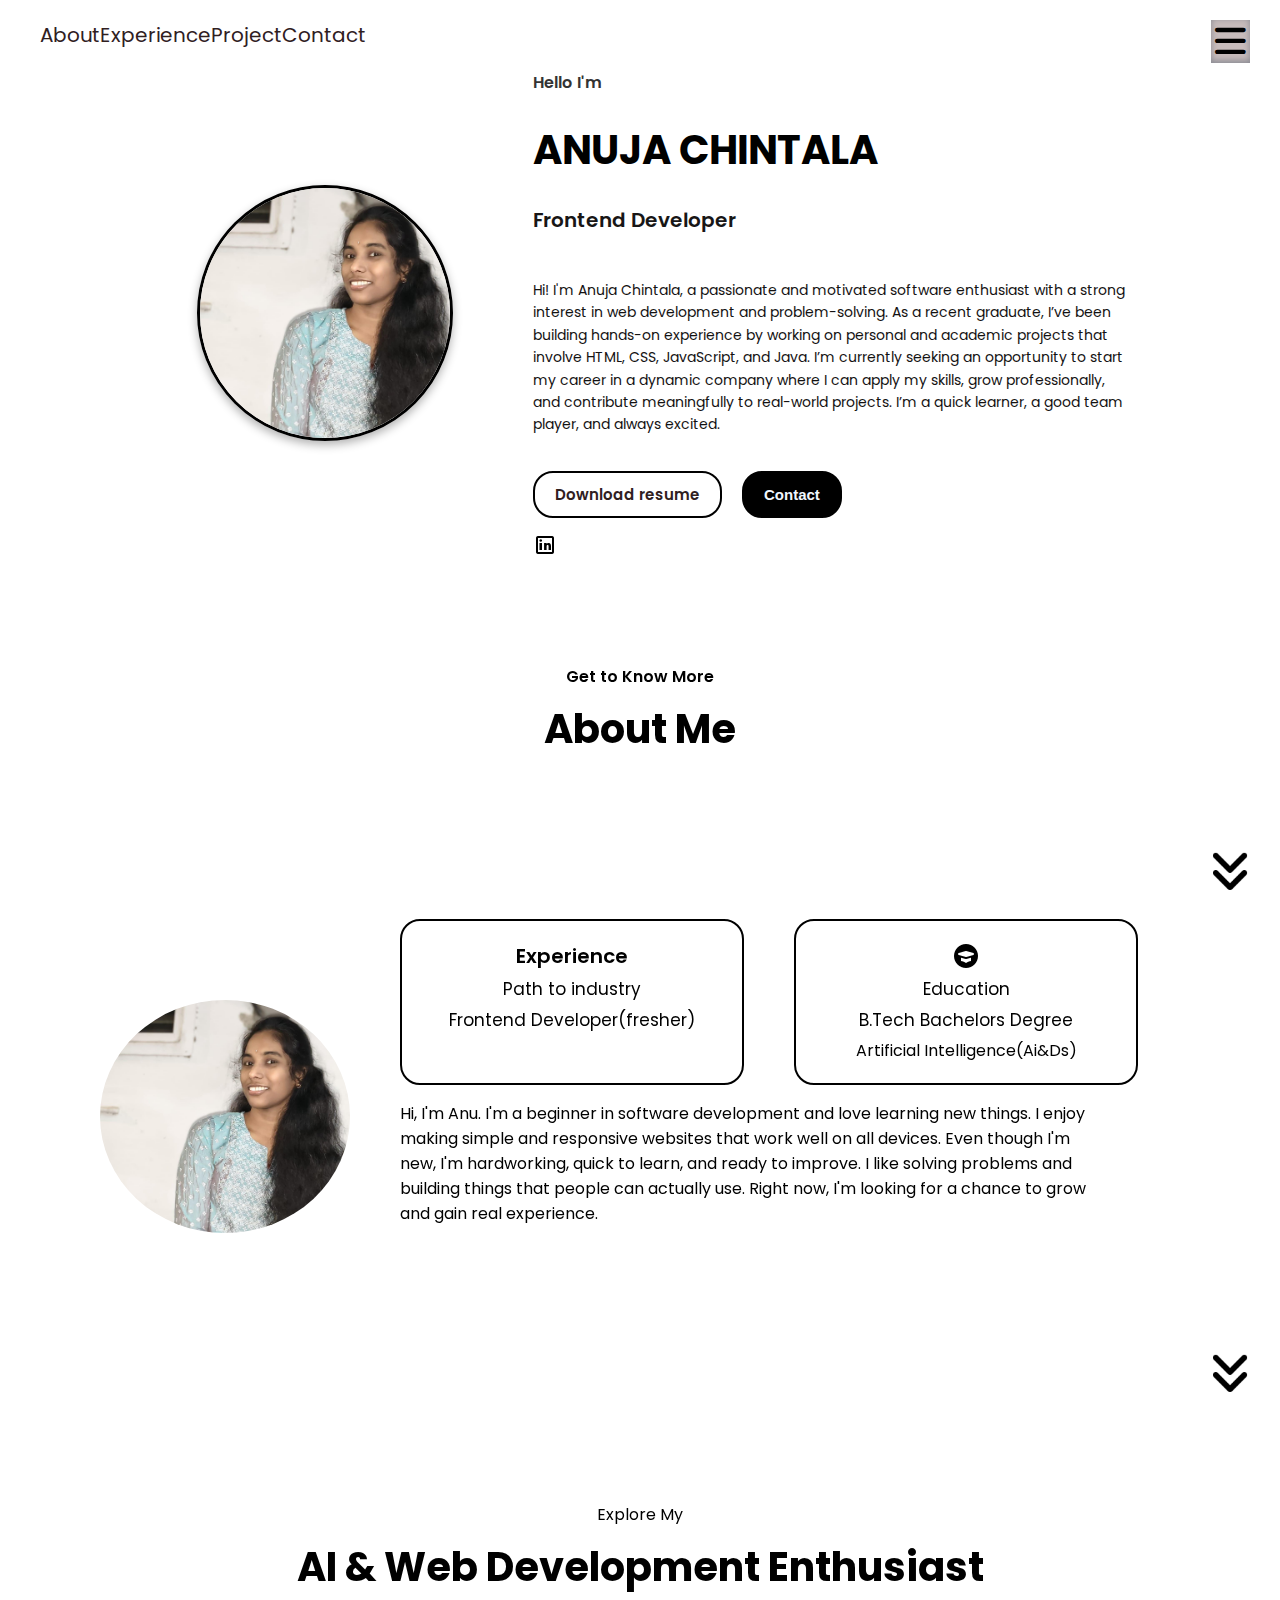
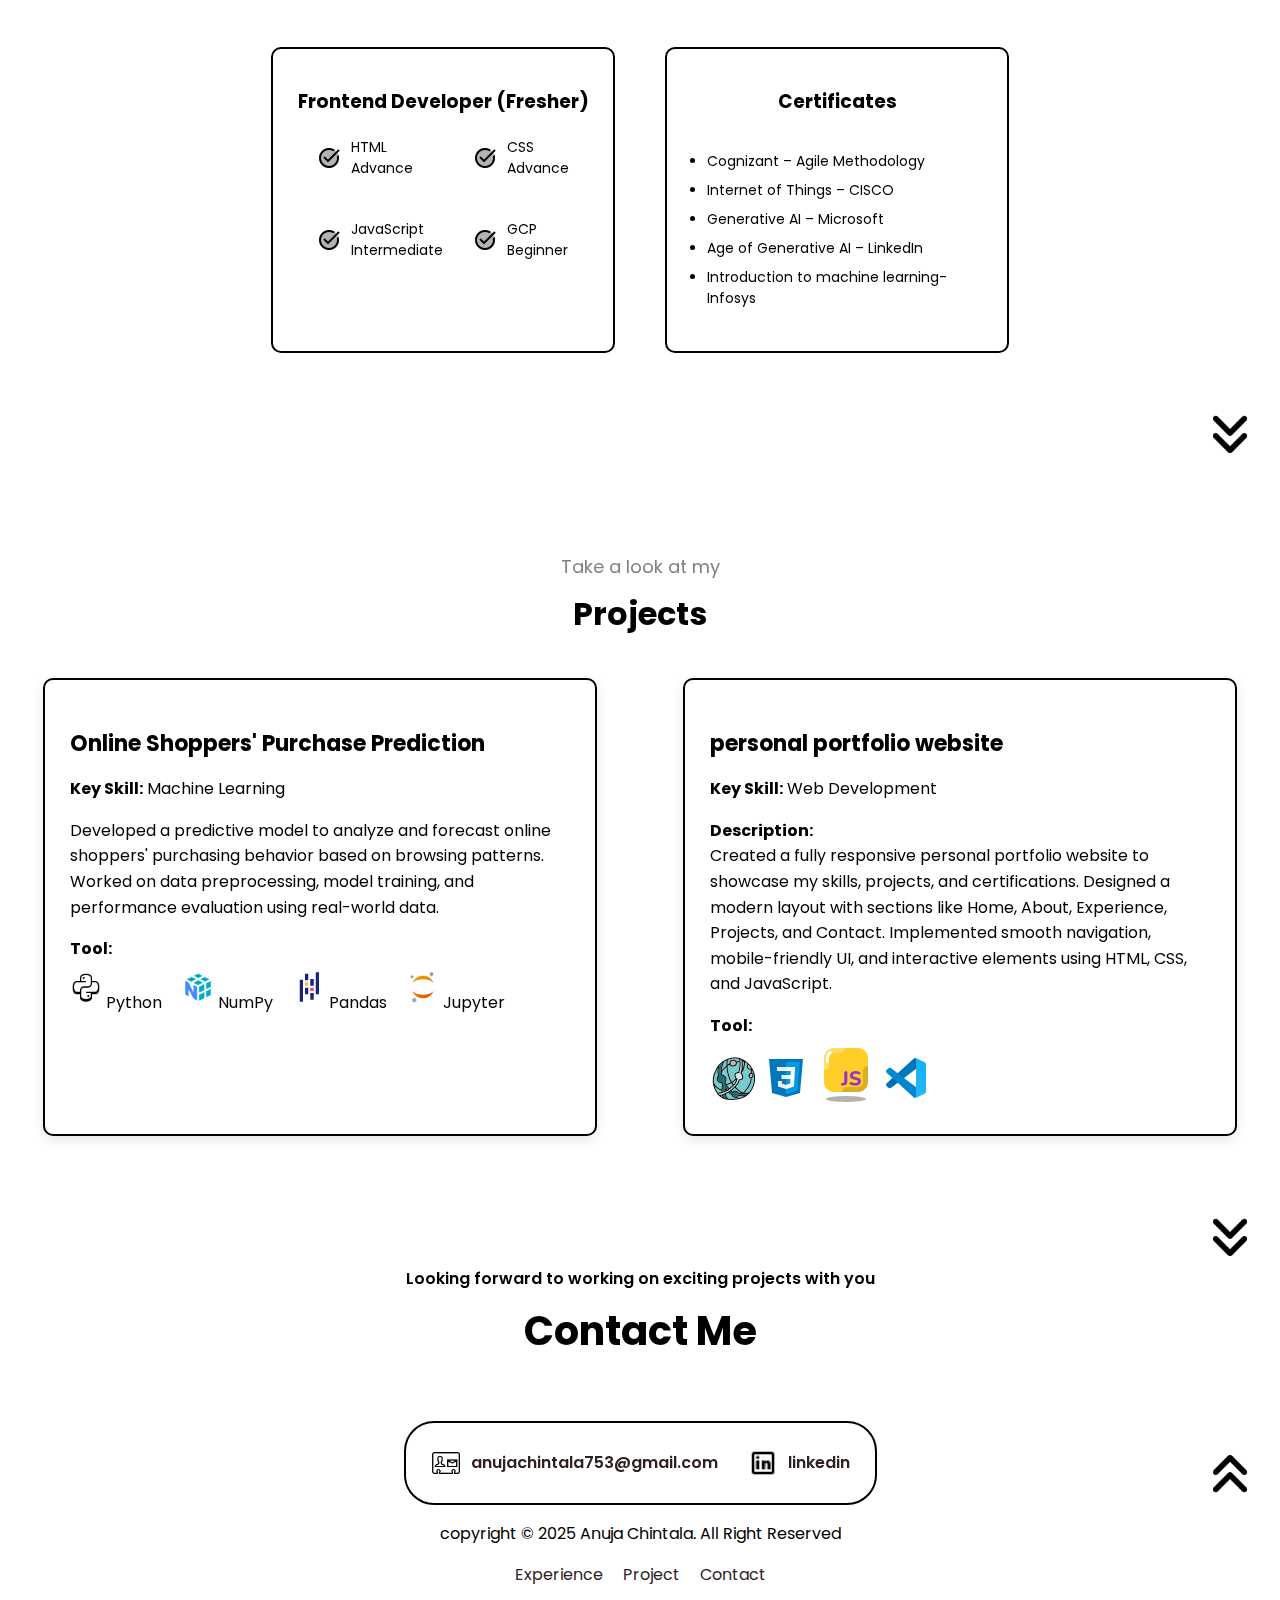
<file: Index.html>
<!DOCTYPE html>
<html lang="en">
<head>
    <meta charset="UTF-8">
    <meta name="viewport" content="width=device-width, initial-scale=1.0">
    <title>Anuja Chintala / Portfolio</title>
    <link rel="stylesheet" href="https://cdnjs.cloudflare.com/ajax/libs/font-awesome/6.7.2/css/all.min.css" integrity="sha512-Evv84Mr4kqVGRNSgIGL/F/aIDqQb7xQ2vcrdIwxfjThSH8CSR7PBEakCr51Ck+w+/U6swU2Im1vVX0SVk9ABhg==" crossorigin="anonymous" referrerpolicy="no-referrer" />
    <link rel="stylesheet" href="style.css">
    <link rel="stylesheet" href="sec1.css">
    <link rel="stylesheet" href="sec2.css">
    <link rel="stylesheet" href="sec3.css">
    <link rel="stylesheet" href="sec4.css">
    <link rel="stylesheet" href="sec5.css">
    <link rel="stylesheet" href="sec6.css">
</head>
<body>
  <!--Navbar-->
  <nav class="navbar" id="navbar">
   <ul class ="menu-bar"> 
    <li><a href="#About">About</a></li>
    <li><a href="#Experience">Experience</a></li>
    <li><a href="#Project">Project</a></li>
    <li><a href="#Contact">Contact</a></li>
   </ul>
  </nav>
  <!--Responsive Navbar-->
  <nav class="navbar-menu">
  <div class="hamburger" Onclick ="toggleMenu()"> 
    <i class="fa-solid fa-bars"></i>
  </div>
  <ul class="menu-bar" id="menuLinks">
    <li><a href="#About">About</a></li>
    <li><a href="#Experience">Experience</a></li>
    <li><a href="#Project">Projects</a></li>
    <li><a href="#Contact">Contact</a></li>
  </ul>
</nav>
<!--Section 1 /Home-->
  <section class="sec1">
    <div class ="sec-1-1">
      <img src="/anujachin.jpeg" alt="Anuja"/>
    </div>
    <div class ="sec-1-2">
      <span class="sec-1-2-1">Hello I'm</span>
      <h1>ANUJA CHINTALA</h1>
      <span class="sec-1-2-3">Frontend Developer</span>
      <p>Hi! I'm Anuja Chintala, a passionate and motivated software enthusiast with a strong interest in web development and problem-solving. 
    As a recent graduate, I’ve been building hands-on experience by working on personal and academic projects that involve HTML, CSS, JavaScript, and Java.
    I’m currently seeking an opportunity to start my career in a dynamic company where I can apply my skills, grow professionally, and contribute meaningfully to real-world projects. 
    I’m a quick learner, a good team player, and always excited.
  </p>
      <div class="btns">
        <a href ="Anu pics/Anuja Chintala(1).pdf" Download="Anuja Chintala.pdf">Download resume</a>
        <button onclick="window.location.href='mailto:anujachintala753@gmail.com'">Contact</button>
      </div>
    <div class="Social-icons">
        <a href="https://www.linkedin.com/in/chintala-anuja-038896249" target="_blank">
        <img src="/icons8-linkedin-24.png" alt="LinkedIn">
        </a>
    </div>
  </section>
  <!--Section 2 / About -->
  <section class="sec2" id="About">
    <a class="arrow" href="#Experience">
      <img src="/angles-down-solid.png"> </a>
    <div class="sec-2-1">
      <span> Get to Know More</span>
      <h1>About Me</h1>
    </div>
    <div class="sec-2-2">
      <div class="sec-2-2-1">
        <img src="/anujachin.jpeg" alt=""/>
      </div>
      <div class="sec-2-2-2">
        <div class="sec-2-2-2-1">
          <div class="box">
            <span>Experience</span>
            <span>Path to industry</span>
            <span>Frontend Developer(fresher)</span>
            <span></span>
          </div>
          <div class="box">
            <img src="/icons8-education-30.png" alt=""/>
            <span>Education</span>
            <span>B.Tech Bachelors Degree</B></span>
            <span> Artificial Intelligence(Ai&Ds)</span>
          </div>
    </div>
    <p class="p1">Hi, I'm Anu. I'm a beginner in software development and love learning new things.
I enjoy making simple and responsive websites that work well on all devices.
Even though I'm new, I'm hardworking, quick to learn, and ready to improve.
I like solving problems and building things that people can actually use.
Right now, I'm looking for a chance to grow and gain real experience.
        </p>
       </div>
      </div>
   </section>

      <!--section-3/ experience-->
       <section class="sec3" id="Experience">
        <a class="arrow" href="#Project"><img src="/angles-down-solid.png"> </a>
  <div class="sec-3-1">
    <span>Explore My</span>
    <h1>AI & Web Development Enthusiast</h1>
  </div>

  <div class="sec-3-2">
    <!-- Box 1: Skills -->
    <div class="box2">
      <h3>Frontend Developer (Fresher)</h3>
      <div class="skills">
        <div class="skills-1">
          <img src="/icons8-tick-mark-24.png" alt="tick" />
          <div class="skills-1-2">
            <span>HTML</span>
            <span>Advance</span>
          </div>
        </div>
        <div class="skills-1">
          <img src="/icons8-tick-mark-24.png" alt="tick" />
          <div class="skills-1-2">
            <span>CSS</span>
            <span>Advance</span>
          </div>
        </div>
        <div class="skills-1">
          <img src="/icons8-tick-mark-24.png" alt="tick" />
          <div class="skills-1-2">
            <span>JavaScript</span>
            <span>Intermediate</span>
          </div>
        </div>
        <div class="skills-1">
          <img src="/icons8-tick-mark-24.png" alt="tick" />
          <div class="skills-1-2">
            <span>GCP</span>
            <span>Beginner</span>
          </div>
        </div>
      </div>
    </div>

    <!-- Box 2: Certificates -->
    <div class="box2">
      <h3>Certificates</h3>
      <ul class="cert-list">
        <li>Cognizant – Agile Methodology</li>
        <li>Internet of Things – CISCO</li>
        <li>Generative AI – Microsoft</li>
        <li>Age of Generative AI – LinkedIn</li>
        <li>Introduction to machine learning-Infosys</li>
      </ul>
    </div>
  </div>
</section>
<!--section 4/ Project-->
<section class="sec4" id="Project">
  <a class="arrow" href="#Contact"><img src="/angles-down-solid.png"> </a>
  <div class="sec-4-1">
    <span>Take a look at my</span>
    <h2>Projects</h2>
  </div>
  
  <div class="sec-4-2">
    <div class="box3">
      <h3>Online Shoppers' Purchase Prediction</h3>
      <p><strong>Key Skill:</strong> Machine Learning</p>
      <p>
        Developed a predictive model to analyze and forecast online shoppers' purchasing behavior 
        based on browsing patterns. Worked on data preprocessing, model training, and performance 
        evaluation using real-world data.
      </p>
      <div class="tool-used">
        <strong>Tool:</strong><br />
       <div class="tool-set">
    <div class="tool-icon">
      <img src="/icons8-python-48.png" alt="Python" />
      <span>Python</span>
    </div>

    <div class="tool-icon">
      <img src="/icons8-numpy-48.png" alt="NumPy" />
      <span>NumPy</span>
    </div>

    <div class="tool-icon">
      <img src="/icons8-pandas-48.png" alt="Pandas" />
      <span>Pandas</span>
    </div>

    <div class="tool-icon">
      <img src="/icons8-jupyter-48.png" alt="Jupyter" />
      <span>Jupyter</span>
    </div>
        <span style="font-size: 14px;"><scikit-learn></span>
      </div> 
    </div>   
  </div>

  <!--box-2/project-->
   <div class="box3">
    <h3>personal portfolio website</h3>
    <p><strong>Key Skill:</strong> Web Development</p>
  <p><strong>Description:</strong><br>
    Created a fully responsive personal portfolio website to showcase my skills, projects, and certifications. Designed a modern layout with sections like Home, About, Experience, Projects, and Contact. Implemented smooth navigation, mobile-friendly UI, and interactive elements using HTML, CSS, and JavaScript.
  </p>
  <div class="tool-used">
    <strong>Tool:</strong><br />
        <img src="/icons8-website-48.png" alt="HTML5" />
        <img src="/icons8-css3-48.png" alt="CSS" />
        <img src="/icons8-javascript-64.png" alt="Java-Script" />
        <img src="/icons8-visual-studio-code-2019-48.png" alt="visual-studio" />
        <span style="font-size: 14px;"><scikit-learn></span>
  </div>
   </div>
</section>

<!--section-5/ contact-->
<section class="sec5" >
  <a class="arrow" href="#Contact">
    <img src="/angles-up-solid (1).png"> </a>
  <div class="sec-5-1">
    <span>Looking forward to working on exciting projects with you</span>
  <h1>Contact Me</h1>
  </div>
  <div class="sec-5-2">
    <a class="a1" href="https://mail.google.com/mail/u/0/?tab=rm&ogbl">
      <img src="/icons8-mail-contact-50.png" alt=""/>
      <span>anujachintala753@gmail.com</span></a>
    <a class="a1" href="https://www.linkedin.com/in/chintala-anuja-038896249/">
      <img src="/icons8-linkedin-24.png" alt=""/>
      <span>linkedin</span></a>
  </div>
</section>

<!--section-6/Animation& Scroll-->
<footer id="Contact" id="navbar">
  <a class="arrow" href="#navbar">
    <img src="/angles-down-solid.png"> </a>
  <p>copyright © 2025 Anuja Chintala. All Right Reserved</p>
  <div class="footer-links">
    <!-- <a href="#About">About</a> -->
    <a href="#Experience">Experience</a>
    <a href="#Project">Project</a>
    <a href="#Contact">Contact</a>
  </div>
</footer>

  <script src="Script.js"></script>
 </body>
</html>
</file>
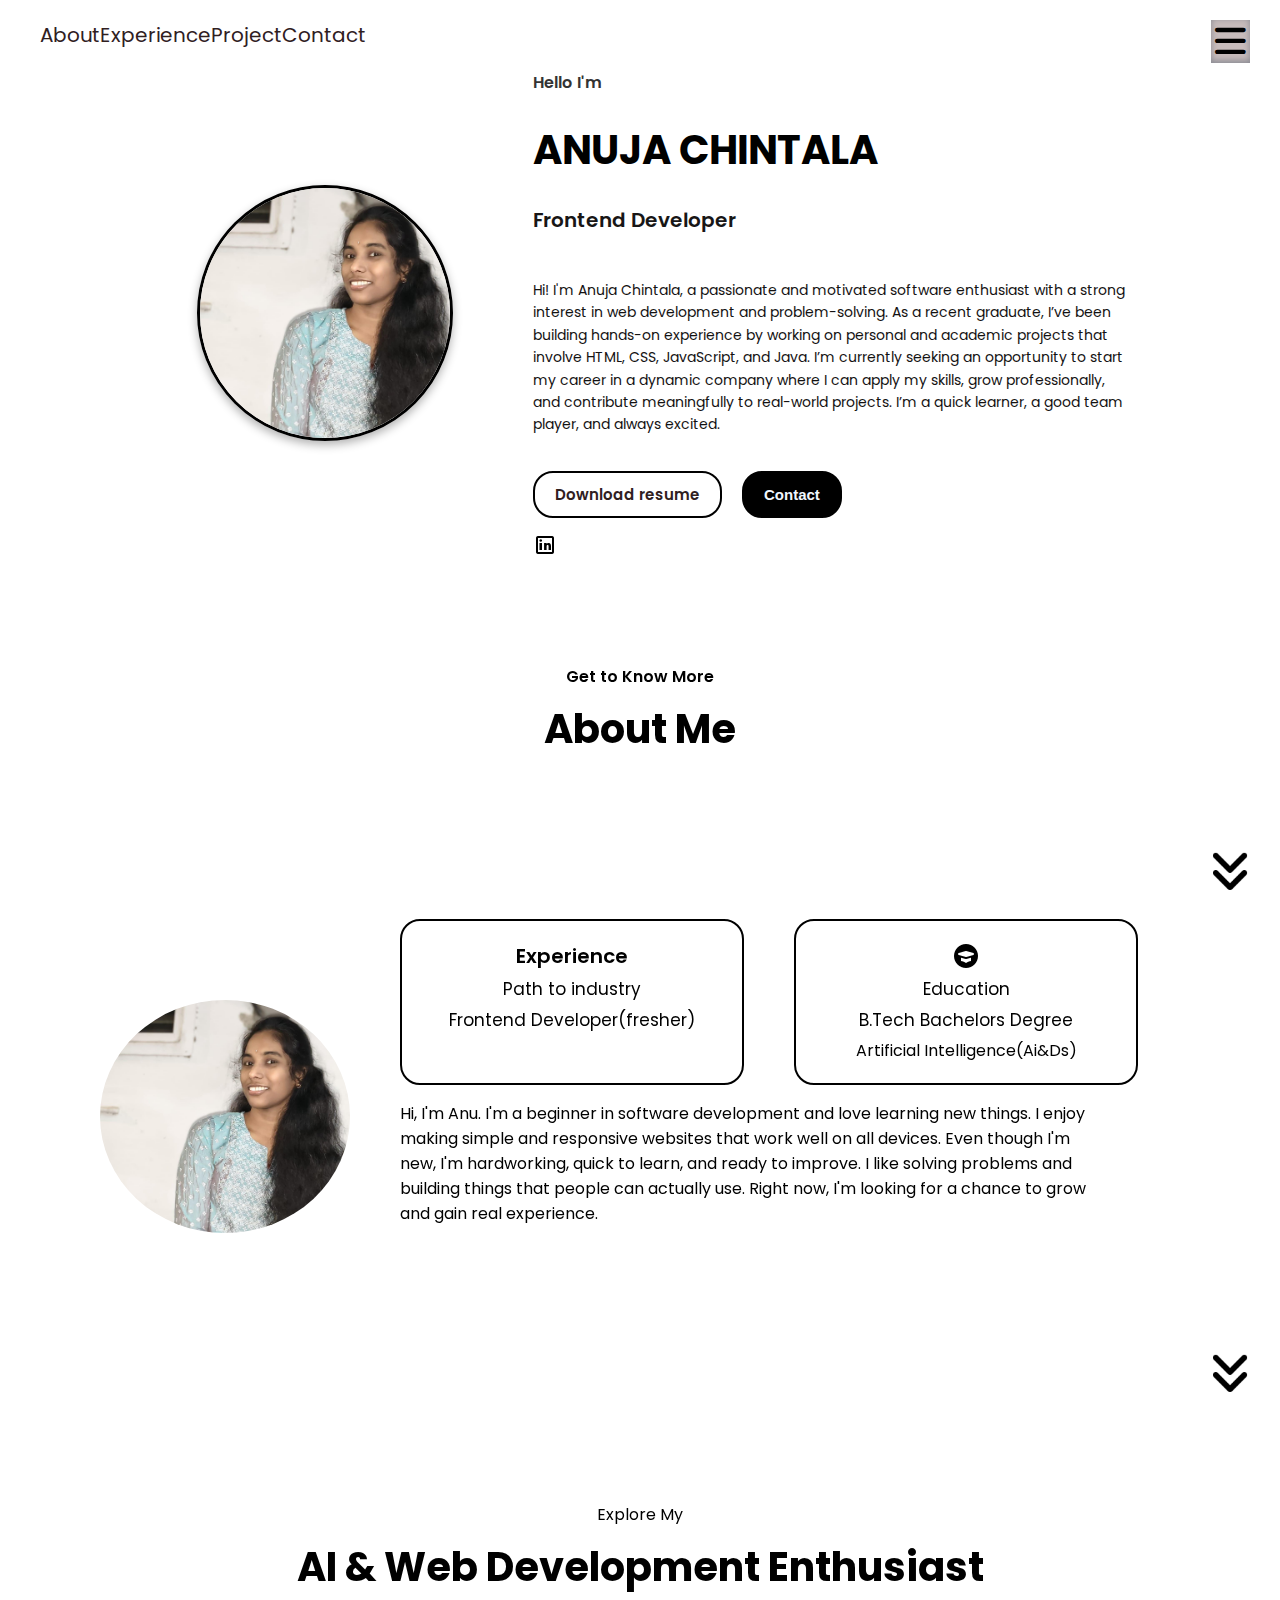
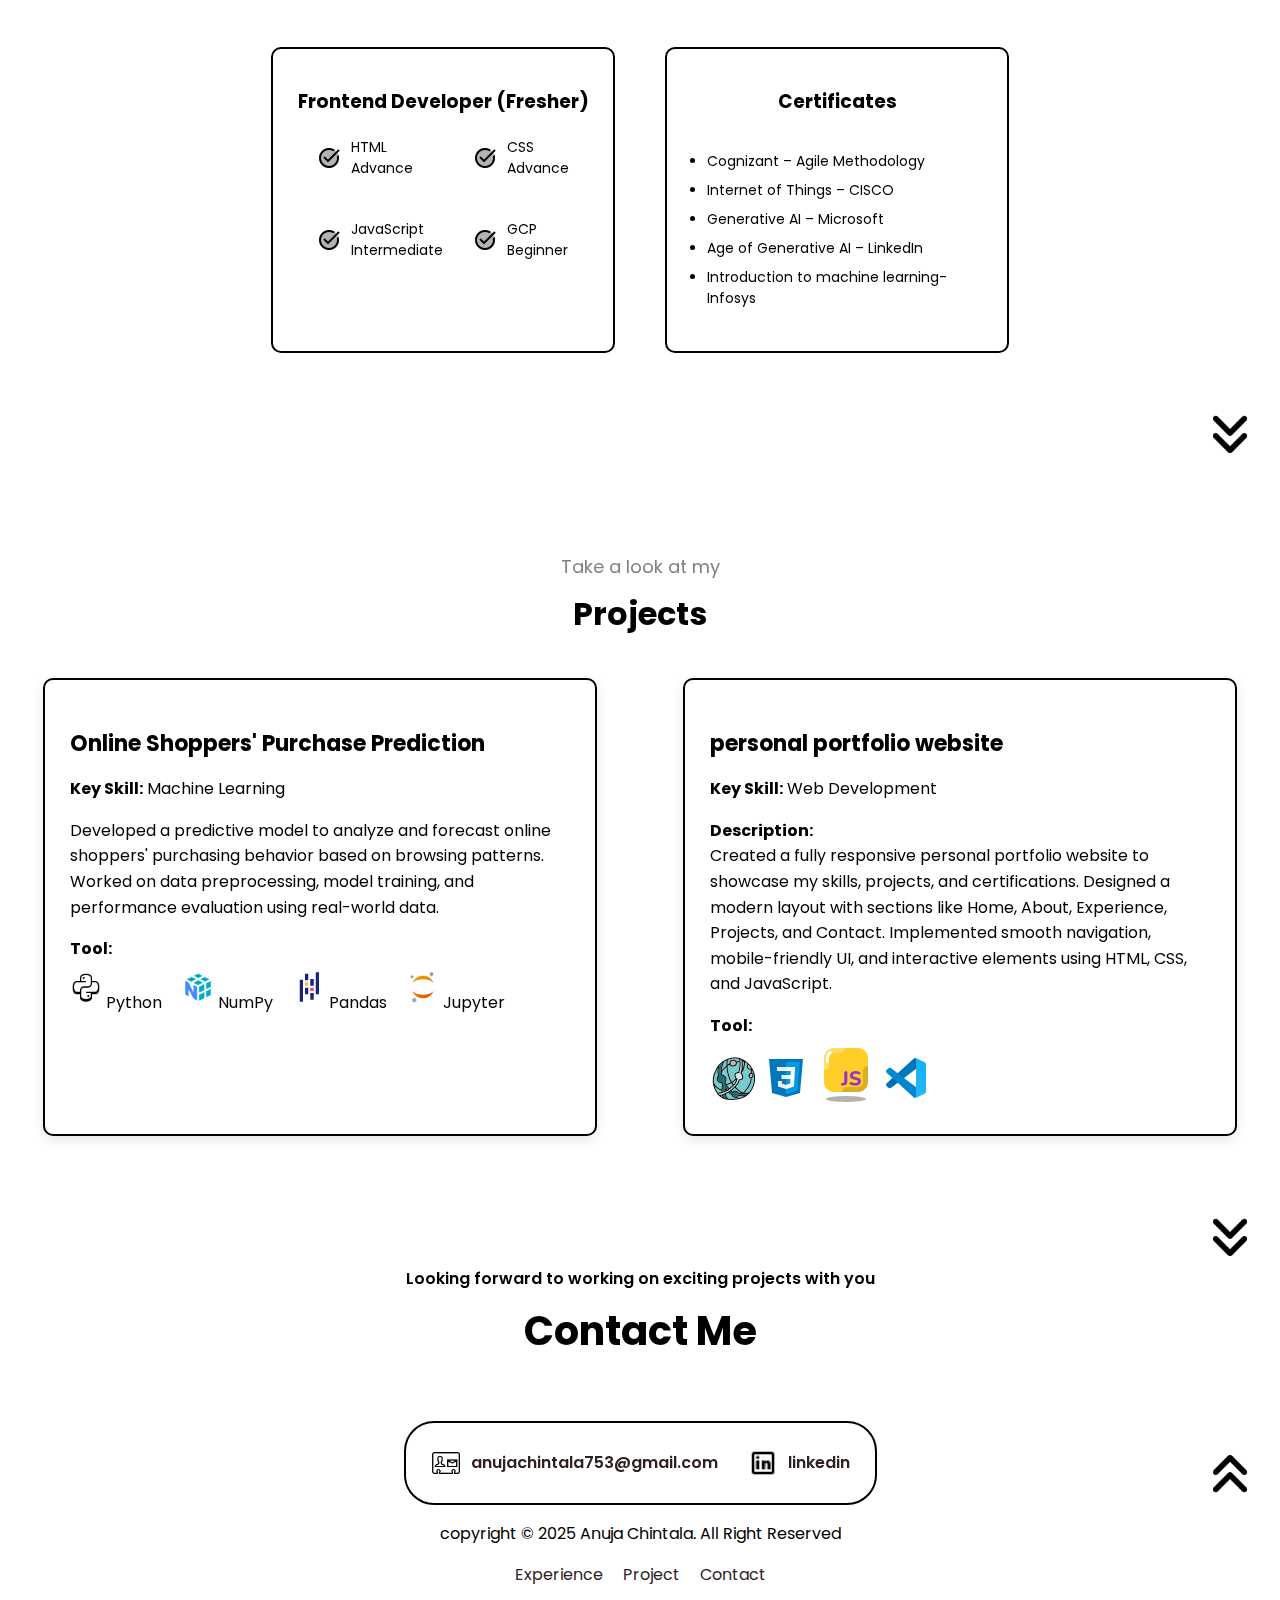
<file: Anu-Portfolio/Index.html>
<!DOCTYPE html>
<html lang="en">
<head>
    <meta charset="UTF-8">
    <meta name="viewport" content="width=device-width, initial-scale=1.0">
    <title>Anuja Chintala / Portfolio</title>
    <link rel="stylesheet" href="https://cdnjs.cloudflare.com/ajax/libs/font-awesome/6.7.2/css/all.min.css" integrity="sha512-Evv84Mr4kqVGRNSgIGL/F/aIDqQb7xQ2vcrdIwxfjThSH8CSR7PBEakCr51Ck+w+/U6swU2Im1vVX0SVk9ABhg==" crossorigin="anonymous" referrerpolicy="no-referrer" />
    <link rel="stylesheet" href="style.css">
    <link rel="stylesheet" href="sec1.css">
    <link rel="stylesheet" href="sec2.css">
    <link rel="stylesheet" href="sec3.css">
    <link rel="stylesheet" href="sec4.css">
    <link rel="stylesheet" href="sec5.css">
    <link rel="stylesheet" href="sec6.css">
</head>
<body>
  <!--Navbar-->
  <nav class="navbar" id="navbar">
   <ul class ="menu-bar"> 
    <li><a href="#About">About</a></li>
    <li><a href="#Experience">Experience</a></li>
    <li><a href="#Project">Project</a></li>
    <li><a href="#Contact">Contact</a></li>
   </ul>
  </nav>
  <!--Responsive Navbar-->
  <nav class="navbar-menu">
  <div class="hamburger" Onclick ="toggleMenu()"> 
    <i class="fa-solid fa-bars"></i>
  </div>
  <ul class="menu-bar" id="menuLinks">
    <li><a href="#About">About</a></li>
    <li><a href="#Experience">Experience</a></li>
    <li><a href="#Project">Projects</a></li>
    <li><a href="#Contact">Contact</a></li>
  </ul>
</nav>
<!--Section 1 /Home-->
  <section class="sec1">
    <div class ="sec-1-1">
      <img src="/anujachin.jpeg" alt="Anuja"/>
    </div>
    <div class ="sec-1-2">
      <span class="sec-1-2-1">Hello I'm</span>
      <h1>ANUJA CHINTALA</h1>
      <span class="sec-1-2-3">Frontend Developer</span>
      <p>Hi! I'm Anuja Chintala, a passionate and motivated software enthusiast with a strong interest in web development and problem-solving. 
    As a recent graduate, I’ve been building hands-on experience by working on personal and academic projects that involve HTML, CSS, JavaScript, and Java.
    I’m currently seeking an opportunity to start my career in a dynamic company where I can apply my skills, grow professionally, and contribute meaningfully to real-world projects. 
    I’m a quick learner, a good team player, and always excited.
  </p>
      <div class="btns">
        <a href ="Anu pics/Anuja Chintala(1).pdf" Download="Anuja Chintala.pdf">Download resume</a>
        <button onclick="window.location.href='mailto:anujachintala753@gmail.com'">Contact</button>
      </div>
    <div class="Social-icons">
        <a href="https://www.linkedin.com/in/chintala-anuja-038896249" target="_blank">
        <img src="/icons8-linkedin-24.png" alt="LinkedIn">
        </a>
    </div>
  </section>
  <!--Section 2 / About -->
  <section class="sec2" id="About">
    <a class="arrow" href="#Experience">
      <img src="/angles-down-solid.png"> </a>
    <div class="sec-2-1">
      <span> Get to Know More</span>
      <h1>About Me</h1>
    </div>
    <div class="sec-2-2">
      <div class="sec-2-2-1">
        <img src="/anujachin.jpeg" alt=""/>
      </div>
      <div class="sec-2-2-2">
        <div class="sec-2-2-2-1">
          <div class="box">
            <span>Experience</span>
            <span>Path to industry</span>
            <span>Frontend Developer(fresher)</span>
            <span></span>
          </div>
          <div class="box">
            <img src="/icons8-education-30.png" alt=""/>
            <span>Education</span>
            <span>B.Tech Bachelors Degree</B></span>
            <span> Artificial Intelligence(Ai&Ds)</span>
          </div>
    </div>
    <p class="p1">Hi, I'm Anu. I'm a beginner in software development and love learning new things.
I enjoy making simple and responsive websites that work well on all devices.
Even though I'm new, I'm hardworking, quick to learn, and ready to improve.
I like solving problems and building things that people can actually use.
Right now, I'm looking for a chance to grow and gain real experience.
        </p>
       </div>
      </div>
   </section>

      <!--section-3/ experience-->
       <section class="sec3" id="Experience">
        <a class="arrow" href="#Project"><img src="/angles-down-solid.png"> </a>
  <div class="sec-3-1">
    <span>Explore My</span>
    <h1>AI & Web Development Enthusiast</h1>
  </div>

  <div class="sec-3-2">
    <!-- Box 1: Skills -->
    <div class="box2">
      <h3>Frontend Developer (Fresher)</h3>
      <div class="skills">
        <div class="skills-1">
          <img src="/icons8-tick-mark-24.png" alt="tick" />
          <div class="skills-1-2">
            <span>HTML</span>
            <span>Advance</span>
          </div>
        </div>
        <div class="skills-1">
          <img src="/icons8-tick-mark-24.png" alt="tick" />
          <div class="skills-1-2">
            <span>CSS</span>
            <span>Advance</span>
          </div>
        </div>
        <div class="skills-1">
          <img src="/icons8-tick-mark-24.png" alt="tick" />
          <div class="skills-1-2">
            <span>JavaScript</span>
            <span>Intermediate</span>
          </div>
        </div>
        <div class="skills-1">
          <img src="/icons8-tick-mark-24.png" alt="tick" />
          <div class="skills-1-2">
            <span>GCP</span>
            <span>Beginner</span>
          </div>
        </div>
      </div>
    </div>

    <!-- Box 2: Certificates -->
    <div class="box2">
      <h3>Certificates</h3>
      <ul class="cert-list">
        <li>Cognizant – Agile Methodology</li>
        <li>Internet of Things – CISCO</li>
        <li>Generative AI – Microsoft</li>
        <li>Age of Generative AI – LinkedIn</li>
        <li>Introduction to machine learning-Infosys</li>
      </ul>
    </div>
  </div>
</section>
<!--section 4/ Project-->
<section class="sec4" id="Project">
  <a class="arrow" href="#Contact"><img src="/angles-down-solid.png"> </a>
  <div class="sec-4-1">
    <span>Take a look at my</span>
    <h2>Projects</h2>
  </div>
  
  <div class="sec-4-2">
    <div class="box3">
      <h3>Online Shoppers' Purchase Prediction</h3>
      <p><strong>Key Skill:</strong> Machine Learning</p>
      <p>
        Developed a predictive model to analyze and forecast online shoppers' purchasing behavior 
        based on browsing patterns. Worked on data preprocessing, model training, and performance 
        evaluation using real-world data.
      </p>
      <div class="tool-used">
        <strong>Tool:</strong><br />
       <div class="tool-set">
    <div class="tool-icon">
      <img src="/icons8-python-48.png" alt="Python" />
      <span>Python</span>
    </div>

    <div class="tool-icon">
      <img src="/icons8-numpy-48.png" alt="NumPy" />
      <span>NumPy</span>
    </div>

    <div class="tool-icon">
      <img src="/icons8-pandas-48.png" alt="Pandas" />
      <span>Pandas</span>
    </div>

    <div class="tool-icon">
      <img src="/icons8-jupyter-48.png" alt="Jupyter" />
      <span>Jupyter</span>
    </div>
        <span style="font-size: 14px;"><scikit-learn></span>
      </div> 
    </div>   
  </div>

  <!--box-2/project-->
   <div class="box3">
    <h3>personal portfolio website</h3>
    <p><strong>Key Skill:</strong> Web Development</p>
  <p><strong>Description:</strong><br>
    Created a fully responsive personal portfolio website to showcase my skills, projects, and certifications. Designed a modern layout with sections like Home, About, Experience, Projects, and Contact. Implemented smooth navigation, mobile-friendly UI, and interactive elements using HTML, CSS, and JavaScript.
  </p>
  <div class="tool-used">
    <strong>Tool:</strong><br />
        <img src="/icons8-website-48.png" alt="HTML5" />
        <img src="/icons8-css3-48.png" alt="CSS" />
        <img src="/icons8-javascript-64.png" alt="Java-Script" />
        <img src="/icons8-visual-studio-code-2019-48.png" alt="visual-studio" />
        <span style="font-size: 14px;"><scikit-learn></span>
  </div>
   </div>
</section>

<!--section-5/ contact-->
<section class="sec5" >
  <a class="arrow" href="#Contact">
    <img src="/angles-up-solid (1).png"> </a>
  <div class="sec-5-1">
    <span>Looking forward to working on exciting projects with you</span>
  <h1>Contact Me</h1>
  </div>
  <div class="sec-5-2">
    <a class="a1" href="https://mail.google.com/mail/u/0/?tab=rm&ogbl">
      <img src="/icons8-mail-contact-50.png" alt=""/>
      <span>anujachintala753@gmail.com</span></a>
    <a class="a1" href="https://www.linkedin.com/in/chintala-anuja-038896249/">
      <img src="/icons8-linkedin-24.png" alt=""/>
      <span>linkedin</span></a>
  </div>
</section>

<!--section-6/Animation& Scroll-->
<footer id="Contact" id="navbar">
  <a class="arrow" href="#navbar">
    <img src="/angles-down-solid.png"> </a>
  <p>copyright © 2025 Anuja Chintala. All Right Reserved</p>
  <div class="footer-links">
    <!-- <a href="#About">About</a> -->
    <a href="#Experience">Experience</a>
    <a href="#Project">Project</a>
    <a href="#Contact">Contact</a>
  </div>
</footer>

  <script src="Script.js"></script>
 </body>
</html>
</file>
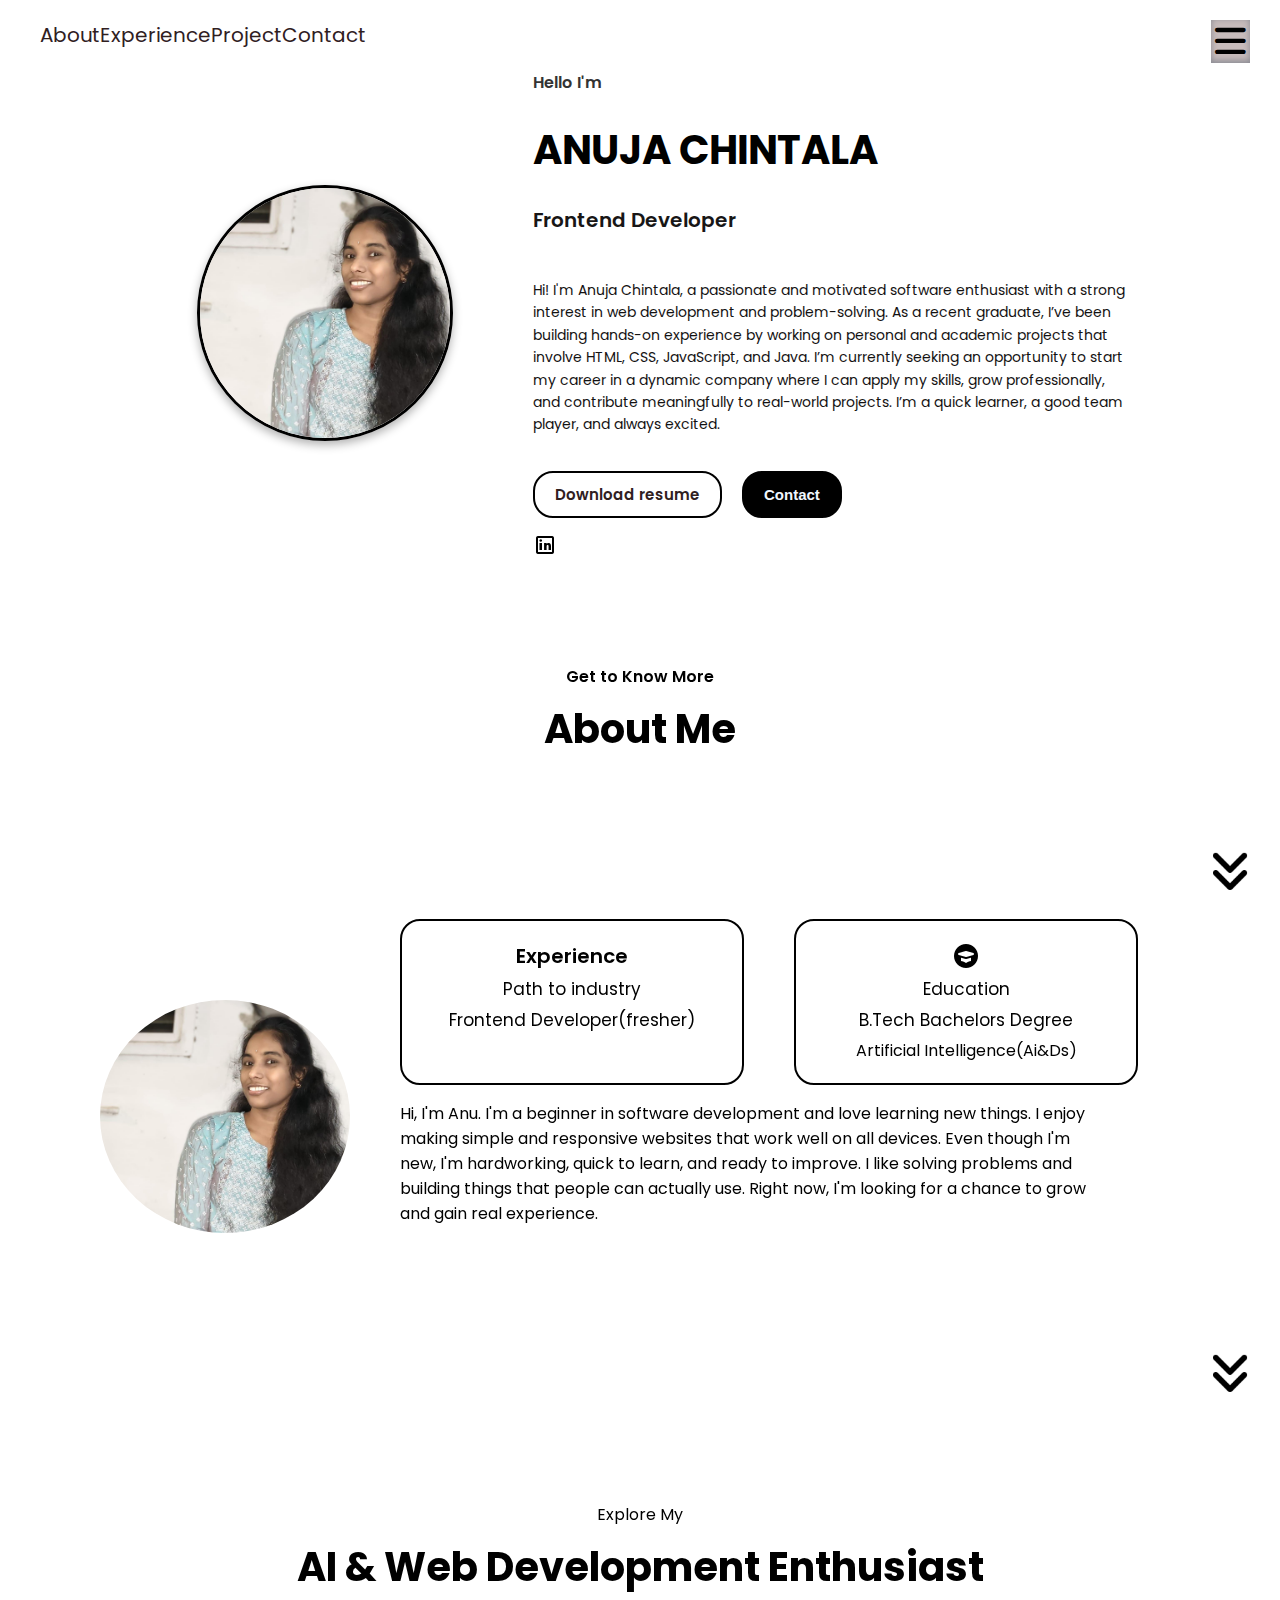
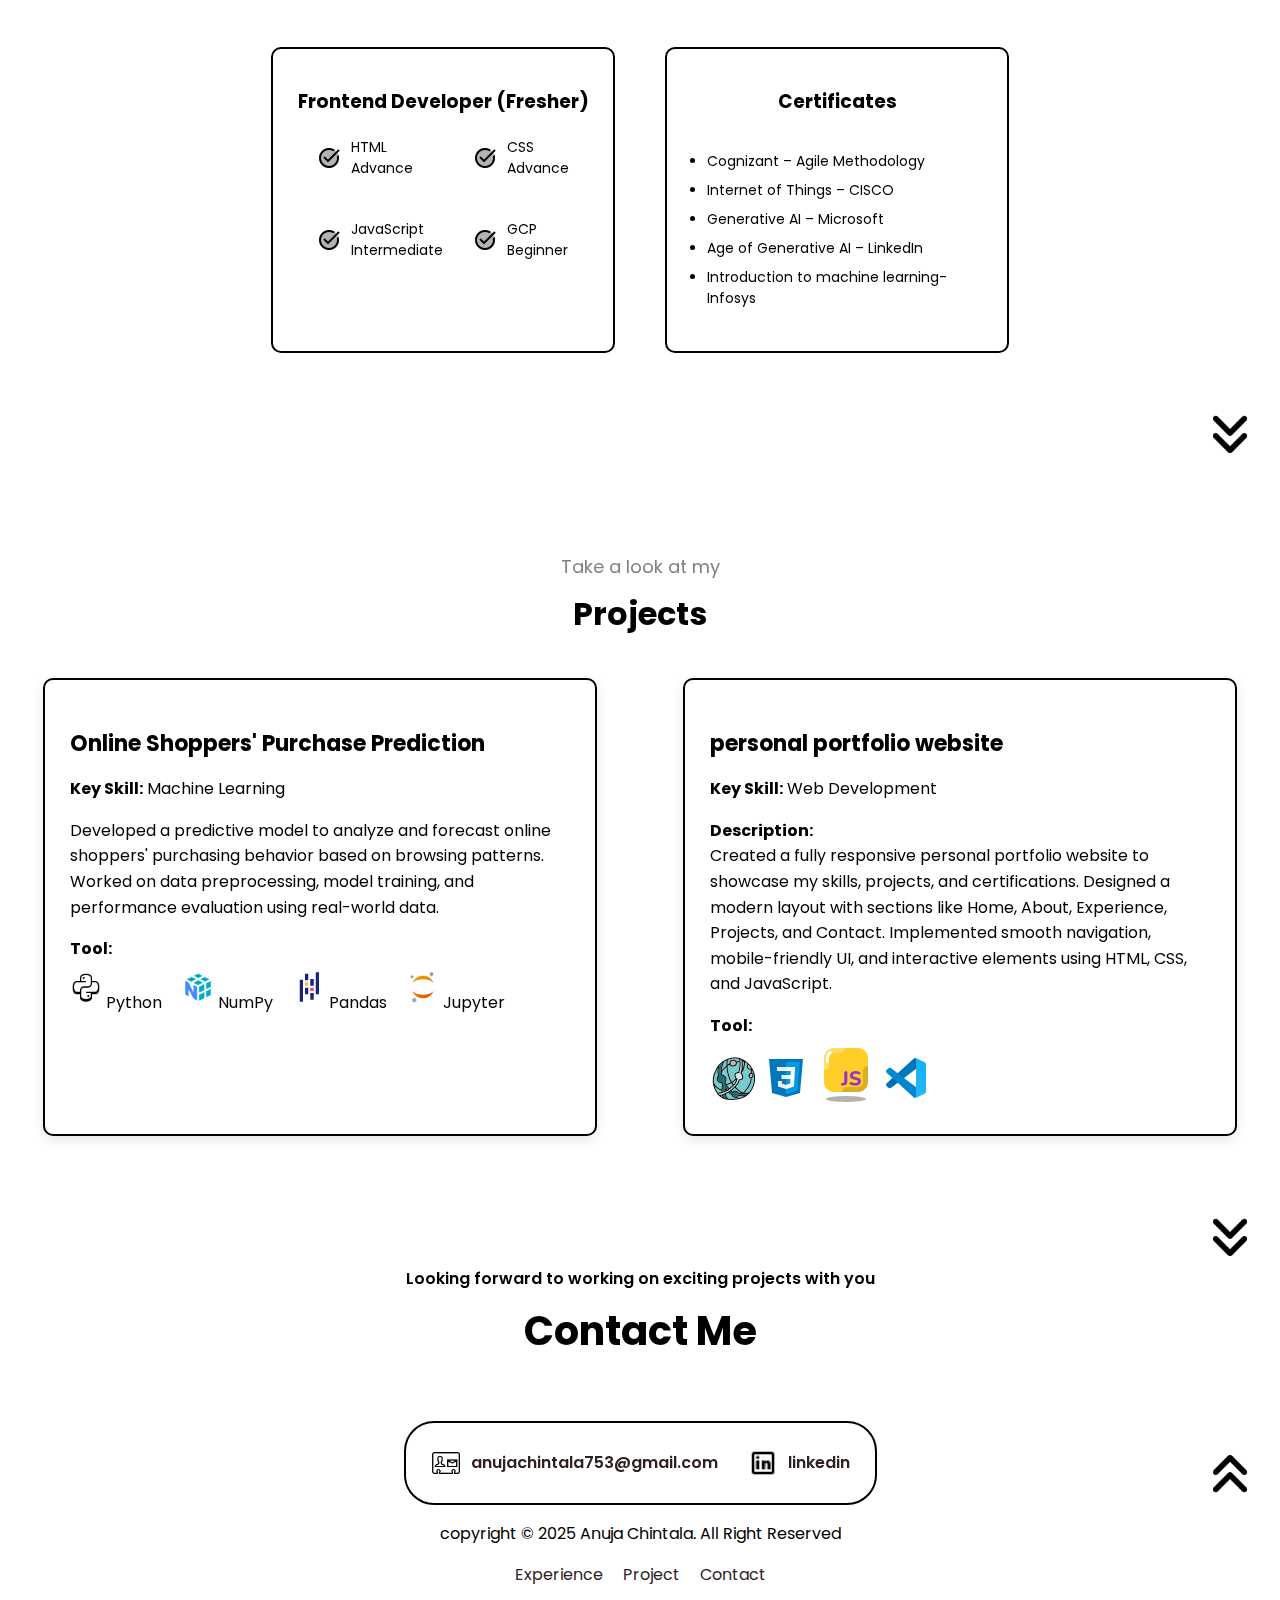
<file: Anu-Portfolio/Index2.html>
<!DOCTYPE html>
<html lang="en">
<head>
    <meta charset="UTF-8">
    <meta name="viewport" content="width=device-width, initial-scale=1.0">
    <title>Anuja Chintala / Portfolio</title>
    <link rel="stylesheet" href="https://cdnjs.cloudflare.com/ajax/libs/font-awesome/6.7.2/css/all.min.css" integrity="sha512-Evv84Mr4kqVGRNSgIGL/F/aIDqQb7xQ2vcrdIwxfjThSH8CSR7PBEakCr51Ck+w+/U6swU2Im1vVX0SVk9ABhg==" crossorigin="anonymous" referrerpolicy="no-referrer" />
    <link rel="stylesheet" href="style.css">
    <link rel="stylesheet" href="sec1.css">
    <link rel="stylesheet" href="sec2.css">
    <link rel="stylesheet" href="sec3.css">
    <link rel="stylesheet" href="sec4.css">
    <link rel="stylesheet" href="sec5.css">
    <link rel="stylesheet" href="sec6.css">
</head>
<body>
  <!--Navbar-->
  <nav class="navbar" id="navbar">
   <ul class ="menu-bar"> 
    <li><a href="#About">About</a></li>
    <li><a href="#Experience">Experience</a></li>
    <li><a href="#Project">Project</a></li>
    <li><a href="#Contact">Contact</a></li>
   </ul>
  </nav>
  <!--Responsive Navbar-->
  <nav class="navbar-menu">
  <div class="hamburger" Onclick ="toggleMenu()"> 
    <i class="fa-solid fa-bars"></i>
  </div>
  <ul class="menu-bar" id="menuLinks">
    <li><a href="#About">About</a></li>
    <li><a href="#Experience">Experience</a></li>
    <li><a href="#Project">Projects</a></li>
    <li><a href="#Contact">Contact</a></li>
  </ul>
</nav>
<!--Section 1 /Home-->
  <section class="sec1">
    <div class ="sec-1-1">
      <img src="/anujachin.jpeg" alt="Anuja"/>
    </div>
    <div class ="sec-1-2">
      <span class="sec-1-2-1">Hello I'm</span>
      <h1>ANUJA CHINTALA</h1>
      <span class="sec-1-2-3">Frontend Developer</span>
      <p>Hi! I'm Anuja Chintala, a passionate and motivated software enthusiast with a strong interest in web development and problem-solving. 
    As a recent graduate, I’ve been building hands-on experience by working on personal and academic projects that involve HTML, CSS, JavaScript, and Java.
    I’m currently seeking an opportunity to start my career in a dynamic company where I can apply my skills, grow professionally, and contribute meaningfully to real-world projects. 
    I’m a quick learner, a good team player, and always excited.
  </p>
      <div class="btns">
        <a href ="Anu pics/Anuja Chintala(1).pdf" Download="Anuja Chintala.pdf">Download resume</a>
        <button onclick="window.location.href='mailto:anujachintala753@gmail.com'">Contact</button>
      </div>
    <div class="Social-icons">
        <a href="https://www.linkedin.com/in/chintala-anuja-038896249" target="_blank">
        <img src="/icons8-linkedin-24.png" alt="LinkedIn">
        </a>
    </div>
  </section>
  <!--Section 2 / About -->
  <section class="sec2" id="About">
    <a class="arrow" href="#Experience">
      <img src="/angles-down-solid.png"> </a>
    <div class="sec-2-1">
      <span> Get to Know More</span>
      <h1>About Me</h1>
    </div>
    <div class="sec-2-2">
      <div class="sec-2-2-1">
        <img src="/anujachin.jpeg" alt=""/>
      </div>
      <div class="sec-2-2-2">
        <div class="sec-2-2-2-1">
          <div class="box">
            <span>Experience</span>
            <span>Path to industry</span>
            <span>Frontend Developer(fresher)</span>
            <span></span>
          </div>
          <div class="box">
            <img src="/icons8-education-30.png" alt=""/>
            <span>Education</span>
            <span>B.Tech Bachelors Degree</B></span>
            <span> Artificial Intelligence(Ai&Ds)</span>
          </div>
    </div>
    <p class="p1">Hi, I'm Anu. I'm a beginner in software development and love learning new things.
I enjoy making simple and responsive websites that work well on all devices.
Even though I'm new, I'm hardworking, quick to learn, and ready to improve.
I like solving problems and building things that people can actually use.
Right now, I'm looking for a chance to grow and gain real experience.
        </p>
       </div>
      </div>
   </section>

      <!--section-3/ experience-->
       <section class="sec3" id="Experience">
        <a class="arrow" href="#Project"><img src="/angles-down-solid.png"> </a>
  <div class="sec-3-1">
    <span>Explore My</span>
    <h1>AI & Web Development Enthusiast</h1>
  </div>

  <div class="sec-3-2">
    <!-- Box 1: Skills -->
    <div class="box2">
      <h3>Frontend Developer (Fresher)</h3>
      <div class="skills">
        <div class="skills-1">
          <img src="/icons8-tick-mark-24.png" alt="tick" />
          <div class="skills-1-2">
            <span>HTML</span>
            <span>Advance</span>
          </div>
        </div>
        <div class="skills-1">
          <img src="/icons8-tick-mark-24.png" alt="tick" />
          <div class="skills-1-2">
            <span>CSS</span>
            <span>Advance</span>
          </div>
        </div>
        <div class="skills-1">
          <img src="/icons8-tick-mark-24.png" alt="tick" />
          <div class="skills-1-2">
            <span>JavaScript</span>
            <span>Intermediate</span>
          </div>
        </div>
        <div class="skills-1">
          <img src="/icons8-tick-mark-24.png" alt="tick" />
          <div class="skills-1-2">
            <span>GCP</span>
            <span>Beginner</span>
          </div>
        </div>
      </div>
    </div>

    <!-- Box 2: Certificates -->
    <div class="box2">
      <h3>Certificates</h3>
      <ul class="cert-list">
        <li>Cognizant – Agile Methodology</li>
        <li>Internet of Things – CISCO</li>
        <li>Generative AI – Microsoft</li>
        <li>Age of Generative AI – LinkedIn</li>
        <li>Introduction to machine learning-Infosys</li>
      </ul>
    </div>
  </div>
</section>
<!--section 4/ Project-->
<section class="sec4" id="Project">
  <a class="arrow" href="#Contact"><img src="/angles-down-solid.png"> </a>
  <div class="sec-4-1">
    <span>Take a look at my</span>
    <h2>Projects</h2>
  </div>
  
  <div class="sec-4-2">
    <div class="box3">
      <h3>Online Shoppers' Purchase Prediction</h3>
      <p><strong>Key Skill:</strong> Machine Learning</p>
      <p>
        Developed a predictive model to analyze and forecast online shoppers' purchasing behavior 
        based on browsing patterns. Worked on data preprocessing, model training, and performance 
        evaluation using real-world data.
      </p>
      <div class="tool-used">
        <strong>Tool:</strong><br />
       <div class="tool-set">
    <div class="tool-icon">
      <img src="/icons8-python-48.png" alt="Python" />
      <span>Python</span>
    </div>

    <div class="tool-icon">
      <img src="/icons8-numpy-48.png" alt="NumPy" />
      <span>NumPy</span>
    </div>

    <div class="tool-icon">
      <img src="/icons8-pandas-48.png" alt="Pandas" />
      <span>Pandas</span>
    </div>

    <div class="tool-icon">
      <img src="/icons8-jupyter-48.png" alt="Jupyter" />
      <span>Jupyter</span>
    </div>
        <span style="font-size: 14px;"><scikit-learn></span>
      </div> 
    </div>   
  </div>

  <!--box-2/project-->
   <div class="box3">
    <h3>personal portfolio website</h3>
    <p><strong>Key Skill:</strong> Web Development</p>
  <p><strong>Description:</strong><br>
    Created a fully responsive personal portfolio website to showcase my skills, projects, and certifications. Designed a modern layout with sections like Home, About, Experience, Projects, and Contact. Implemented smooth navigation, mobile-friendly UI, and interactive elements using HTML, CSS, and JavaScript.
  </p>
  <div class="tool-used">
    <strong>Tool:</strong><br />
        <img src="/icons8-website-48.png" alt="HTML5" />
        <img src="/icons8-css3-48.png" alt="CSS" />
        <img src="/icons8-javascript-64.png" alt="Java-Script" />
        <img src="/icons8-visual-studio-code-2019-48.png" alt="visual-studio" />
        <span style="font-size: 14px;"><scikit-learn></span>
  </div>
   </div>
</section>

<!--section-5/ contact-->
<section class="sec5" >
  <a class="arrow" href="#Contact">
    <img src="/angles-up-solid (1).png"> </a>
  <div class="sec-5-1">
    <span>Looking forward to working on exciting projects with you</span>
  <h1>Contact Me</h1>
  </div>
  <div class="sec-5-2">
    <a class="a1" href="https://mail.google.com/mail/u/0/?tab=rm&ogbl">
      <img src="/icons8-mail-contact-50.png" alt=""/>
      <span>anujachintala753@gmail.com</span></a>
    <a class="a1" href="https://www.linkedin.com/in/chintala-anuja-038896249/">
      <img src="/icons8-linkedin-24.png" alt=""/>
      <span>linkedin</span></a>
  </div>
</section>

<!--section-6/Animation& Scroll-->
<footer id="Contact" id="navbar">
  <a class="arrow" href="#navbar">
    <img src="/angles-down-solid.png"> </a>
  <p>copyright © 2025 Anuja Chintala. All Right Reserved</p>
  <div class="footer-links">
    <!-- <a href="#About">About</a> -->
    <a href="#Experience">Experience</a>
    <a href="#Project">Project</a>
    <a href="#Contact">Contact</a>
  </div>
</footer>

  <script src="Script.js"></script>
 </body>
</html>
</file>
<file: style.css>
@import url('https://fonts.googleapis.com/css2?family=Poppins:ital,wght@0,100;0,200;0,300;0,400;0,500;0,600;0,700;0,800;0,900;1,100;1,200;1,300;1,400;1,500;1,600;1,700;1,800;1,900&display=swap');

body{
    font-family: "Poppins", sans-serif;
    font-style: normal;
    margin: 0;
    padding: 0;
}
html {
  scroll-behavior: smooth;
}
a {
    text-decoration: none;
    color: rgb(48, 32, 31);
    transition: all 0.3s ease;
}
a:hover {
    color: black;
    text-decoration: underLine;
    text-underline-offset: 10px;
    text-decoration-line: orange;
}
.navbar {  
    display: flex;
    align-items: center;
    padding: 20px 40px;
    justify-content: space-between;
    width: 100%;
}
.logo {
  width: 50%;
}
.menu-bar {
  list-style: none;
  display: flex;
  justify-content: space-around;
  padding: 0;
  margin: 0;
}
.menu-bar.show {
  display: flex;
}
.menu-bar li {
    flex: 1;
    text-align: center;
    font-size: 20px;
    color: black;
}

.navbar-menu {
  display: flex;
}

.sec2,.sec3,.sec4,.sec5
{
  position: relative;
}
.arrow {
  position: absolute;
  right: 30px;
  bottom: 0;
}
.arrow img {
  width: 40px;
}
@keyframes appear {
  from {
  opacity: 0;
  transform: translatex(-200px)
}
to {
  opacity: 1;
  transform: translatex(0px);
}
}
.sec1,
.sec2,
.sec3,
.sec4,
.sec5 {
  animation: appear linear;
  animation-timeline: view();
  animation-range: entry 0% cover 40%;
}

@media (max-width: 1025px) {
  .arrow {
    display: none;
  }
  .navbar {  
    display: none;
}
}
  .navbar-menu {
    display: flex;
  }

.hamburger {
   background-color: rgb(199, 187, 187);
   box-shadow: rgba(50, 50, 93, 0.25) 0px 50px 100px -20px, rgba(0, 0, 0, 0.3) 0px 30px 60px -30px, rgba(10, 37, 64, 0.35) 0px -2px 6px 0px inset;
   position: fixed;
   right: 30px;
   top: 20px;
}
.hamburger i {
  font-size: 35px;
  padding: 4px;
}
.navbar-menu .logo {
  margin-top: 20px;
  padding-left: 30px;
}
.navbar-menu .menu-bar {
  display: flex;
  flex-direction: column;
  background-color: rgb(129, 83, 83);
  position: fixed;
  right: 0;
  top: 70px;
  padding: 10px;
  gap: 15px;
  list-style: none;
  margin-right: -300px;
  z-index: 999;
  border-radius: 5px;
  transition: all 0.3s ease;
}
.navbar-menu .menu-bar li a {
  display: block;
  background-color: #fff;
  border-radius: 5px;
  padding: 5px;
  font-weight: 600;
}
.navbar-menu .menu-bar.show {
  margin-right: 0px;
}
@media (max-width: 767px) {
  .logo{
    text-wrap: nowrap;
  }
  .navbar-menu .logo {
    margin-top: 25px;
    padding-left: 30px;
    font-size: 25px;
  }
}
</file>
<file: sec1.css>
.sec1 {
  display: flex;
  height: auto;
  align-items: center; /* center content */
  justify-content: center;  /* center text */
  padding: 0px 80px;
  gap: 60px;
}
.sec-1-1 {
  padding-right: 20px;
  margin-left: 50px;
}

.sec-1-1 img {
  width: 250px;
  height: 250px;
  border-radius: 50%;       /* makes it circular */
  object-fit: cover;        /* keeps the image inside the circle */
  border: 3px solid #000;
  box-shadow: 0 4px 10px rgba(0, 0, 0, 0.3); /* optional shadow */
}

.social img{
    width: 40px;
    height: 40px;
    margin-top: 20px;
    transition: all 0.3s ease;
}
.social img:hover {
    transform:scale(0.9);
    cursor: pointer;

}
.sec-1-2 {
    max-width: 600px;
    display: flex;
    flex-direction: column;
    justify-content: center;
    gap: 15px;
}
.sec-1-2-1 {
    font-weight: 600; 
    color: #333;
}
h1{
    font-size: 40px;
    font-weight: 700;
    color: black; 
    margin: 10px 0;
}
.sec-1-2-3 {
    font-weight: 600;
    font-size: 20px;
    margin-bottom: 15px;
    color: #181616;
}
.sec-1-2 p {
    font-size: 14px;
    line-height: 1.6;
    margin-bottom: 20px;
    color: #141212;
}
.btns{
    display: flex;
    gap: 20px;
}
.btns > :nth-child(1) {
  padding: 10px 20px;
  background-color: transparent;
  border-radius: 20px;
  font-size: 15px;
  font-weight: 600;
  border: 2px solid black;
  cursor: pointer;
  transition: all 0.3s ease;
}
.btns > :nth-child(1):hover {
    background-color: black;
    color: aquamarine;
}
.btns > :nth-child(2) {
  padding: 10px 20px;
  background-color: black;
  border-radius: 20px;
  font-size: 15px;
  font-weight: 600;
  color: aliceblue;
  border: 2px solid black;
  cursor: pointer;
  transition: all 0.3s ease;
}
.btns > :nth-child(2):hover {
    background-color: aquamarine;
    color: rgb(12, 11, 11);

}
@media (max-width: 1024px) {
  .sec1{
    flex-direction: column;
    height: 50%;
    margin-bottom: 20px;

    
  }
  .sec-1-1 {
    margin-left: 0px;
  }
  .sec-1-2 {
    align-items: center;
    padding-bottom: 50px;

  }
}
@media (max-width: 600px) {
  .sec1{
    flex-direction: column;
  }
  h1 {
    font-size: 30px;
  }
  p{
    text-align: space-evenly;
    width:70%;
  }
  .sec-1-1 {
    margin-top: 100px;
  }
  .sec-1-1 img {
    width: 300px;
  }
  .sec-1-2 {
    align-items: center;
    padding: 0 15px;
  }
}
</file>
<file: sec2.css>
.sec2 {
   height: auto;
   min-height: 50vh;
   display: flex;
   flex-direction: column;
   align-items: center;
   
 }
 .sec-2-1 {
   
    display: flex;
    flex-direction: column;
    align-items: center;
    margin-top: 100px;
   

 }
 .sec-2-1 > :nth-child(1) {
    font-weight: 600;
 }
 .sec-2-2 {
   margin-top: 150px;
   padding-bottom: 80px;
    display: flex;
    align-items: center;
   gap: 50px;

 }
 .sec-2-2-1 {
    margin-left: 100px;
 }
 .sec-2-2-1 img {
    width: 250px;
    border-radius: 100%;
 }
 .sec-2-2-2-1 {
    display: flex;
    gap: 50px;
 }
 .sec-2-2-2 {
   display: flex;
   flex-direction: column;
   gap: 2opx;
 }
 .box {
    display: flex;
    flex-direction: column;
    align-items: center;
    border: 2px solid black;
    width: 300px;
    padding: 20px;
    border-radius: 20px;
    gap: 5px;
 }
 
 .box > :nth-child(1) {
    font-size: 20px;
    font-weight: 600;
 }
 .box > :nth-child(2),
 .box > :nth-child(3) {
    font-size: 17px;
 }
.p1{
   width: 80%;
   padding-bottom: 80px;
}
@media (max-width: 1025px) {
   .sec-2-1{
      height: 20vh;
      margin-top: 100px;
      margin-bottom: 80px;
   }
   .sec-2-2 {
   margin-top: 150px;
   flex-direction: column; 
   
}
.sec-2-2-1 {
   margin-left: 10px;
}
.sec-2-2-1 img {
   width: 300px;
}
.sec-2-2-2 {
   align-items: center;
}
}
  @media (max-width: 767px) {
   .sec-2-2 {
   margin-top: 50px;
   flex-direction: column; 
}
.sec-2-2-1 {
   margin-left: 0px;
}
.sec-2-2-1 img {
   width: 200px;
}
.sec-2-2-2 {
   align-items: center;
}
.sec-2-2-2-1 {
   flex-direction: column;
}
}
</file>
<file: sec3.css>
.sec3 {
    display: flex;
    flex-direction: column;
    align-items: center;
    gap: 20px;
    padding-top: 100px;
    padding-bottom: 60px;
    position: relative;
    overflow: visible;
    margin-bottom: 10px;
   
}
.sec-3-1 {
    display: flex;
    flex-direction: column;
    align-items: center;
}
.h1 {
    color: red;
    align-items: center;
    size: 10px;
}
.sec-3-2 {
    display: flex;
    justify-content: center;
    gap: 50px; /* space between boxes */
    flex-wrap: wrap; /* allow wrapping on small screens */
    margin-top: 20px;
}
.box2 {
    width: 300px;
    border: 2px solid black;
    padding: 20px;
    display: flex;
    flex-direction: column;
    align-items: center;
    border-radius: 10px;
    background-color: #fff;
    gap: 2px;
    margin-bottom: 50px;
}
.skills {
    display: grid;
    grid-template-columns: auto auto;
    gap: 30px;
}

.skills-1 {
  display: flex;
  align-items: center;
  gap: 10px;
  margin-bottom: 10px;
}

.skills-1-2 span {
  display: block;
  font-size: 14px;
}

.cert-list {
  padding-left: 20px;
  font-size: 14px;
}

.cert-list li {
  margin-bottom: 8px;
  list-style-type: disc;
}
@media (max-width: 1025px) {

}
@media (max-width: 767px) {
  .sec-3-1 h1 {
    text-align: center;
    width: 100%;
  }
}
</file>
<file: sec4.css>
.sec4 {
  padding: 80px 20px;
  text-align: center;
  flex-direction: column;
}

.sec-4-1 span {
  font-size: 18px;
  color: gray;
  flex-direction: column;
}

.sec-4-1 h2 {
  font-size: 32px;
  margin-top: 10px;
  
}

.sec-4-2 {
  display: flex;
  flex-wrap: wrap;
  justify-content: center;
  gap: 40px;
  margin-top: 40px;
  margin-bottom: 50px;
}

.box3 {
  max-width: 500px;
  padding: 25px;
  border: 2px solid black;
  border-radius: 10px;
  background-color: #fff;
  text-align: left;
  box-shadow: 0 4px 12px rgba(0,0,0,0.1);
  margin-bottom: 20px;
  align-items: center;
  margin: 0 auto;
  gap: 0px;
}

.box3 h3 {
  font-size: 22px;
  margin-bottom: 10px;
}

.box3 p {
  font-size: 16px;
  line-height: 1.6;
}
.tools-used {
  margin-top: 15px;
  display: flex;
  gap: 10px;
  align-items: center;
  flex-wrap: wrap;
}
.tool-set {
  display: flex;
  flex-wrap: wrap;
  gap: 20px;
  margin-top: 10px;
}
.tools-used img {
  height: 15px;
}
.tool-icons {
  list-style: none;
  padding-left: 20px;
  display: flex;
  gap: 10px;
  flex-wrap: wrap;
  font-size: 24px;
  margin-top: 10px;
}
.tool-icon img {
  height: 32px;
  margin-bottom: 5px;
}
</file>
<file: sec5.css>
.sec5 {
    display: flex;
    flex-direction: column;
    align-items: center;
    gap: 50px;
}
.sec-5-1 {
    display: flex;
    flex-direction: column;
    align-items: center;
}
.sec-5-1 > :nth-child(1) {
    font-weight: 600;
}
.sec-5-2 {
    display: flex;
    gap: 30px;
    border: 2px solid black;
    padding: 25px;
    border-radius: 30px;
}
.a1 {
    display: flex;
    align-items: center;
    gap: 10px;
}
.a2 {
    gap: 10px;
    display: flex;
    align-items: center;
}
.a1 img {
    width: 30px;
}
.a2 img {
    width: 30px;
}
.a1 span,
.a2 span {
    font-weight: 600;
}
@media (max-width: 767px) {
  .sec-5-1 {
    align-items: center; /* Add top space */
    margin: 15px 10px;/* Optional: Add right space */
  }

  .sec-5-2 {
    gap: 5px;
    padding: 5px;
    border-radius: 5px;
    margin: 10px; /* Add space around the box */
  }
}
</file>
<file: sec6.css>
footer {
  padding-bottom: 30px; /* Adds space below footer */
  text-align: center;
}

.footer-links {
  margin-top: 10px;        /* Space between copyright and links */
  display: flex;
  justify-content: center;
  gap: 20px;               /* Space between each link */
}
@media (max-width: 767px){
  .footer-links > :nth-child(1) {
    margin-top: 0px;
    margin-bottom: 10px;
  }
}
</file>
<file: Anu-Portfolio/style.css>
@import url('https://fonts.googleapis.com/css2?family=Poppins:ital,wght@0,100;0,200;0,300;0,400;0,500;0,600;0,700;0,800;0,900;1,100;1,200;1,300;1,400;1,500;1,600;1,700;1,800;1,900&display=swap');

body{
    font-family: "Poppins", sans-serif;
    font-style: normal;
    margin: 0;
    padding: 0;
}
html {
  scroll-behavior: smooth;
}
a {
    text-decoration: none;
    color: rgb(48, 32, 31);
    transition: all 0.3s ease;
}
a:hover {
    color: black;
    text-decoration: underLine;
    text-underline-offset: 10px;
    text-decoration-line: orange;
}
.navbar {  
    display: flex;
    align-items: center;
    padding: 20px 40px;
    justify-content: space-between;
    width: 100%;
}
.logo {
  width: 50%;
}
.menu-bar {
  list-style: none;
  display: flex;
  justify-content: space-around;
  padding: 0;
  margin: 0;
}
.menu-bar.show {
  display: flex;
}
.menu-bar li {
    flex: 1;
    text-align: center;
    font-size: 20px;
    color: black;
}

.navbar-menu {
  display: flex;
}

.sec2,.sec3,.sec4,.sec5
{
  position: relative;
}
.arrow {
  position: absolute;
  right: 30px;
  bottom: 0;
}
.arrow img {
  width: 40px;
}
@keyframes appear {
  from {
  opacity: 0;
  transform: translatex(-200px)
}
to {
  opacity: 1;
  transform: translatex(0px);
}
}
.sec1,
.sec2,
.sec3,
.sec4,
.sec5 {
  animation: appear linear;
  animation-timeline: view();
  animation-range: entry 0% cover 40%;
}

@media (max-width: 1025px) {
  .arrow {
    display: none;
  }
  .navbar {  
    display: none;
}
}
  .navbar-menu {
    display: flex;
  }

.hamburger {
   background-color: rgb(199, 187, 187);
   box-shadow: rgba(50, 50, 93, 0.25) 0px 50px 100px -20px, rgba(0, 0, 0, 0.3) 0px 30px 60px -30px, rgba(10, 37, 64, 0.35) 0px -2px 6px 0px inset;
   position: fixed;
   right: 30px;
   top: 20px;
}
.hamburger i {
  font-size: 35px;
  padding: 4px;
}
.navbar-menu .logo {
  margin-top: 20px;
  padding-left: 30px;
}
.navbar-menu .menu-bar {
  display: flex;
  flex-direction: column;
  background-color: rgb(129, 83, 83);
  position: fixed;
  right: 0;
  top: 70px;
  padding: 10px;
  gap: 15px;
  list-style: none;
  margin-right: -300px;
  z-index: 999;
  border-radius: 5px;
  transition: all 0.3s ease;
}
.navbar-menu .menu-bar li a {
  display: block;
  background-color: #fff;
  border-radius: 5px;
  padding: 5px;
  font-weight: 600;
}
.navbar-menu .menu-bar.show {
  margin-right: 0px;
}
@media (max-width: 767px) {
  .logo{
    text-wrap: nowrap;
  }
  .navbar-menu .logo {
    margin-top: 25px;
    padding-left: 30px;
    font-size: 25px;
  }
}
</file>
<file: Anu-Portfolio/sec1.css>
.sec1 {
  display: flex;
  height: auto;
  align-items: center; /* center content */
  justify-content: center;  /* center text */
  padding: 0px 80px;
  gap: 60px;
}
.sec-1-1 {
  padding-right: 20px;
  margin-left: 50px;
}

.sec-1-1 img {
  width: 250px;
  height: 250px;
  border-radius: 50%;       /* makes it circular */
  object-fit: cover;        /* keeps the image inside the circle */
  border: 3px solid #000;
  box-shadow: 0 4px 10px rgba(0, 0, 0, 0.3); /* optional shadow */
}

.social img{
    width: 40px;
    height: 40px;
    margin-top: 20px;
    transition: all 0.3s ease;
}
.social img:hover {
    transform:scale(0.9);
    cursor: pointer;

}
.sec-1-2 {
    max-width: 600px;
    display: flex;
    flex-direction: column;
    justify-content: center;
    gap: 15px;
}
.sec-1-2-1 {
    font-weight: 600; 
    color: #333;
}
h1{
    font-size: 40px;
    font-weight: 700;
    color: black; 
    margin: 10px 0;
}
.sec-1-2-3 {
    font-weight: 600;
    font-size: 20px;
    margin-bottom: 15px;
    color: #181616;
}
.sec-1-2 p {
    font-size: 14px;
    line-height: 1.6;
    margin-bottom: 20px;
    color: #141212;
}
.btns{
    display: flex;
    gap: 20px;
}
.btns > :nth-child(1) {
  padding: 10px 20px;
  background-color: transparent;
  border-radius: 20px;
  font-size: 15px;
  font-weight: 600;
  border: 2px solid black;
  cursor: pointer;
  transition: all 0.3s ease;
}
.btns > :nth-child(1):hover {
    background-color: black;
    color: aquamarine;
}
.btns > :nth-child(2) {
  padding: 10px 20px;
  background-color: black;
  border-radius: 20px;
  font-size: 15px;
  font-weight: 600;
  color: aliceblue;
  border: 2px solid black;
  cursor: pointer;
  transition: all 0.3s ease;
}
.btns > :nth-child(2):hover {
    background-color: aquamarine;
    color: rgb(12, 11, 11);

}
@media (max-width: 1024px) {
  .sec1{
    flex-direction: column;
    height: 50%;
    margin-bottom: 20px;

    
  }
  .sec-1-1 {
    margin-left: 0px;
  }
  .sec-1-2 {
    align-items: center;
    padding-bottom: 50px;

  }
}
@media (max-width: 600px) {
  .sec1{
    flex-direction: column;
  }
  h1 {
    font-size: 30px;
  }
  p{
    text-align: space-evenly;
    width:70%;
  }
  .sec-1-1 {
    margin-top: 100px;
  }
  .sec-1-1 img {
    width: 300px;
  }
  .sec-1-2 {
    align-items: center;
    padding: 0 15px;
  }
}
</file>
<file: Anu-Portfolio/sec2.css>
.sec2 {
   height: auto;
   min-height: 50vh;
   display: flex;
   flex-direction: column;
   align-items: center;
   
 }
 .sec-2-1 {
   
    display: flex;
    flex-direction: column;
    align-items: center;
    margin-top: 100px;
   

 }
 .sec-2-1 > :nth-child(1) {
    font-weight: 600;
 }
 .sec-2-2 {
   margin-top: 150px;
   padding-bottom: 80px;
    display: flex;
    align-items: center;
   gap: 50px;

 }
 .sec-2-2-1 {
    margin-left: 100px;
 }
 .sec-2-2-1 img {
    width: 250px;
    border-radius: 100%;
 }
 .sec-2-2-2-1 {
    display: flex;
    gap: 50px;
 }
 .sec-2-2-2 {
   display: flex;
   flex-direction: column;
   gap: 2opx;
 }
 .box {
    display: flex;
    flex-direction: column;
    align-items: center;
    border: 2px solid black;
    width: 300px;
    padding: 20px;
    border-radius: 20px;
    gap: 5px;
 }
 
 .box > :nth-child(1) {
    font-size: 20px;
    font-weight: 600;
 }
 .box > :nth-child(2),
 .box > :nth-child(3) {
    font-size: 17px;
 }
.p1{
   width: 80%;
   padding-bottom: 80px;
}
@media (max-width: 1025px) {
   .sec-2-1{
      height: 20vh;
      margin-top: 100px;
      margin-bottom: 80px;
   }
   .sec-2-2 {
   margin-top: 150px;
   flex-direction: column; 
   
}
.sec-2-2-1 {
   margin-left: 10px;
}
.sec-2-2-1 img {
   width: 300px;
}
.sec-2-2-2 {
   align-items: center;
}
}
  @media (max-width: 767px) {
   .sec-2-2 {
   margin-top: 50px;
   flex-direction: column; 
}
.sec-2-2-1 {
   margin-left: 0px;
}
.sec-2-2-1 img {
   width: 200px;
}
.sec-2-2-2 {
   align-items: center;
}
.sec-2-2-2-1 {
   flex-direction: column;
}
}
</file>
<file: Anu-Portfolio/sec3.css>
.sec3 {
    display: flex;
    flex-direction: column;
    align-items: center;
    gap: 20px;
    padding-top: 100px;
    padding-bottom: 60px;
    position: relative;
    overflow: visible;
    margin-bottom: 10px;
   
}
.sec-3-1 {
    display: flex;
    flex-direction: column;
    align-items: center;
}
.h1 {
    color: red;
    align-items: center;
    size: 10px;
}
.sec-3-2 {
    display: flex;
    justify-content: center;
    gap: 50px; /* space between boxes */
    flex-wrap: wrap; /* allow wrapping on small screens */
    margin-top: 20px;
}
.box2 {
    width: 300px;
    border: 2px solid black;
    padding: 20px;
    display: flex;
    flex-direction: column;
    align-items: center;
    border-radius: 10px;
    background-color: #fff;
    gap: 2px;
    margin-bottom: 50px;
}
.skills {
    display: grid;
    grid-template-columns: auto auto;
    gap: 30px;
}

.skills-1 {
  display: flex;
  align-items: center;
  gap: 10px;
  margin-bottom: 10px;
}

.skills-1-2 span {
  display: block;
  font-size: 14px;
}

.cert-list {
  padding-left: 20px;
  font-size: 14px;
}

.cert-list li {
  margin-bottom: 8px;
  list-style-type: disc;
}
@media (max-width: 1025px) {

}
@media (max-width: 767px) {
  .sec-3-1 h1 {
    text-align: center;
    width: 100%;
  }
}
</file>
<file: Anu-Portfolio/sec4.css>
.sec4 {
  padding: 80px 20px;
  text-align: center;
  flex-direction: column;
}

.sec-4-1 span {
  font-size: 18px;
  color: gray;
  flex-direction: column;
}

.sec-4-1 h2 {
  font-size: 32px;
  margin-top: 10px;
  
}

.sec-4-2 {
  display: flex;
  flex-wrap: wrap;
  justify-content: center;
  gap: 40px;
  margin-top: 40px;
  margin-bottom: 50px;
}

.box3 {
  max-width: 500px;
  padding: 25px;
  border: 2px solid black;
  border-radius: 10px;
  background-color: #fff;
  text-align: left;
  box-shadow: 0 4px 12px rgba(0,0,0,0.1);
  margin-bottom: 20px;
  align-items: center;
  margin: 0 auto;
  gap: 0px;
}

.box3 h3 {
  font-size: 22px;
  margin-bottom: 10px;
}

.box3 p {
  font-size: 16px;
  line-height: 1.6;
}
.tools-used {
  margin-top: 15px;
  display: flex;
  gap: 10px;
  align-items: center;
  flex-wrap: wrap;
}
.tool-set {
  display: flex;
  flex-wrap: wrap;
  gap: 20px;
  margin-top: 10px;
}
.tools-used img {
  height: 15px;
}
.tool-icons {
  list-style: none;
  padding-left: 20px;
  display: flex;
  gap: 10px;
  flex-wrap: wrap;
  font-size: 24px;
  margin-top: 10px;
}
.tool-icon img {
  height: 32px;
  margin-bottom: 5px;
}
</file>
<file: Anu-Portfolio/sec5.css>
.sec5 {
    display: flex;
    flex-direction: column;
    align-items: center;
    gap: 50px;
}
.sec-5-1 {
    display: flex;
    flex-direction: column;
    align-items: center;
}
.sec-5-1 > :nth-child(1) {
    font-weight: 600;
}
.sec-5-2 {
    display: flex;
    gap: 30px;
    border: 2px solid black;
    padding: 25px;
    border-radius: 30px;
}
.a1 {
    display: flex;
    align-items: center;
    gap: 10px;
}
.a2 {
    gap: 10px;
    display: flex;
    align-items: center;
}
.a1 img {
    width: 30px;
}
.a2 img {
    width: 30px;
}
.a1 span,
.a2 span {
    font-weight: 600;
}
@media (max-width: 767px) {
  .sec-5-1 {
    align-items: center; /* Add top space */
    margin: 15px 10px;/* Optional: Add right space */
  }

  .sec-5-2 {
    gap: 5px;
    padding: 5px;
    border-radius: 5px;
    margin: 10px; /* Add space around the box */
  }
}
</file>
<file: Anu-Portfolio/sec6.css>
footer {
  padding-bottom: 30px; /* Adds space below footer */
  text-align: center;
}

.footer-links {
  margin-top: 10px;        /* Space between copyright and links */
  display: flex;
  justify-content: center;
  gap: 20px;               /* Space between each link */
}
@media (max-width: 767px){
  .footer-links > :nth-child(1) {
    margin-top: 0px;
    margin-bottom: 10px;
  }
}
</file>
